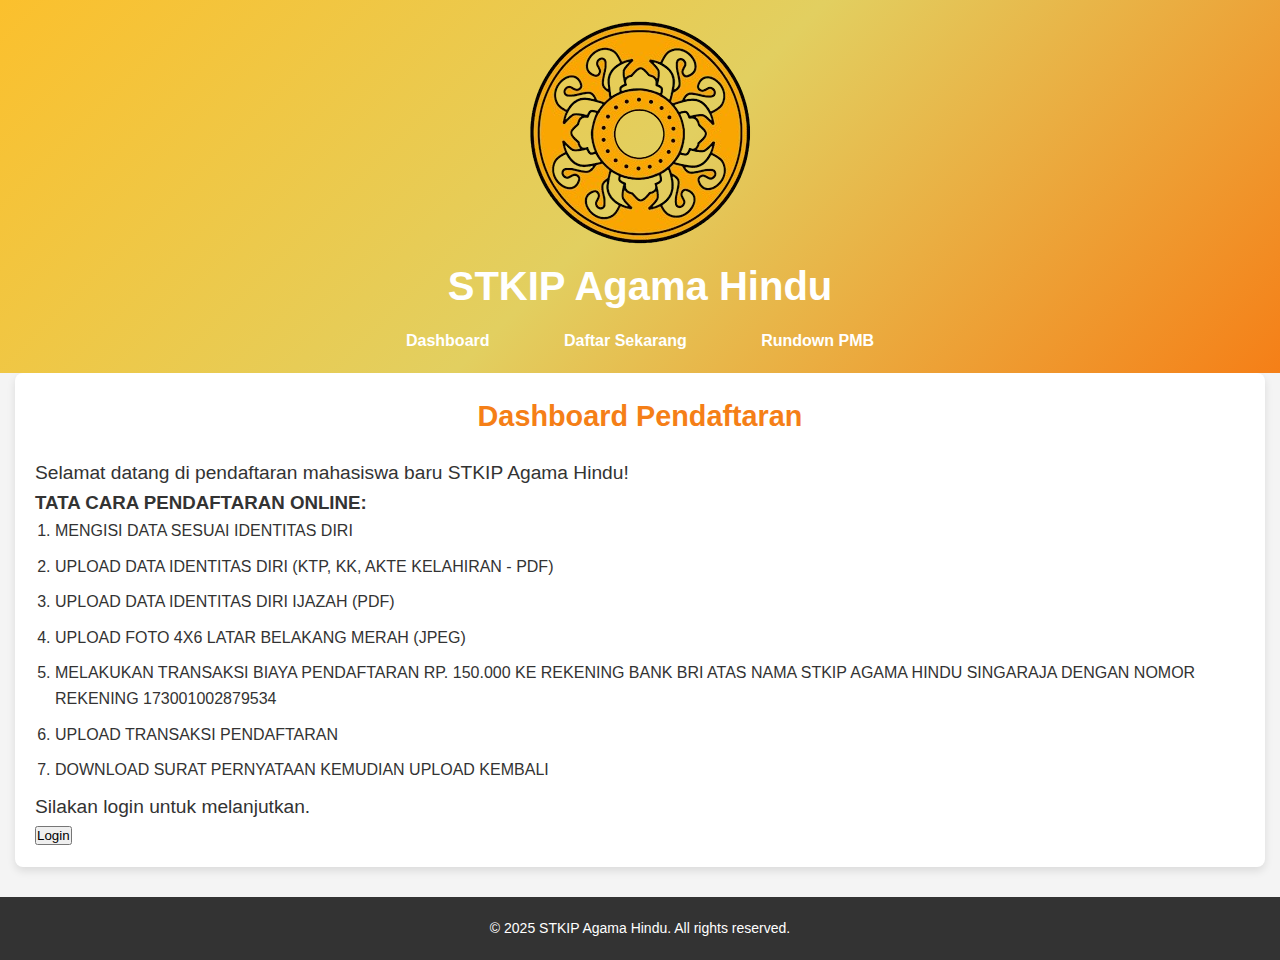
<file: index.html>
<!DOCTYPE html>
<html lang="id">
<head>
  <meta charset="UTF-8">
  <meta name="viewport" content="width=device-width, initial-scale=1.0">
  <title>Pendaftaran Mahasiswa Baru - STKIP Agama Hindu</title>
  <link rel="stylesheet" href="styles.css">
  <script defer src="script.js"></script>
</head>
<body>
  <header>
    <div class="container">
        <img src="assets/icon.png" alt="STKIP Agama Hindu Logo" />

      <h1>STKIP Agama Hindu</h1>
      <nav>
        <ul>
            <li><a href="#dashboard">Dashboard</a></li>
            <li><a href="daftar-mahasiswa.html">Daftar Sekarang</a></li>
            <li><a href="assets/rundown-pmb.pdf" download="Rundown_PMB.pdf">Rundown PMB</a></li>
        </ul>
      </nav>
    </div>
  </header>

  <section id="dashboard" class="content">
    <div class="container">
      <h2>Dashboard Pendaftaran</h2>
      <p>Selamat datang di pendaftaran mahasiswa baru STKIP Agama Hindu!</p>

      <h3>TATA CARA PENDAFTARAN ONLINE:</h3>
      <ol>
        <li>MENGISI DATA SESUAI IDENTITAS DIRI</li>
        <li>UPLOAD DATA IDENTITAS DIRI (KTP, KK, AKTE KELAHIRAN - PDF)</li>
        <li>UPLOAD DATA IDENTITAS DIRI IJAZAH (PDF)</li>
        <li>UPLOAD FOTO 4X6 LATAR BELAKANG MERAH (JPEG)</li>
        <li>MELAKUKAN TRANSAKSI BIAYA PENDAFTARAN RP. 150.000 KE REKENING BANK BRI ATAS NAMA STKIP AGAMA HINDU SINGARAJA DENGAN NOMOR REKENING 173001002879534</li>
        <li>UPLOAD TRANSAKSI PENDAFTARAN</li>
        <li>DOWNLOAD SURAT PERNYATAAN KEMUDIAN UPLOAD KEMBALI</li>
      </ol>
      <p>Silakan login untuk melanjutkan.</p>
        <a href="login.html">
            <button>Login</button>
        </a>
    </div>
  </section>

  <footer>
    <div class="container">
      <p>&copy; 2025 STKIP Agama Hindu. All rights reserved.</p>
    </div>
  </footer>
</body>
</html>
</file>
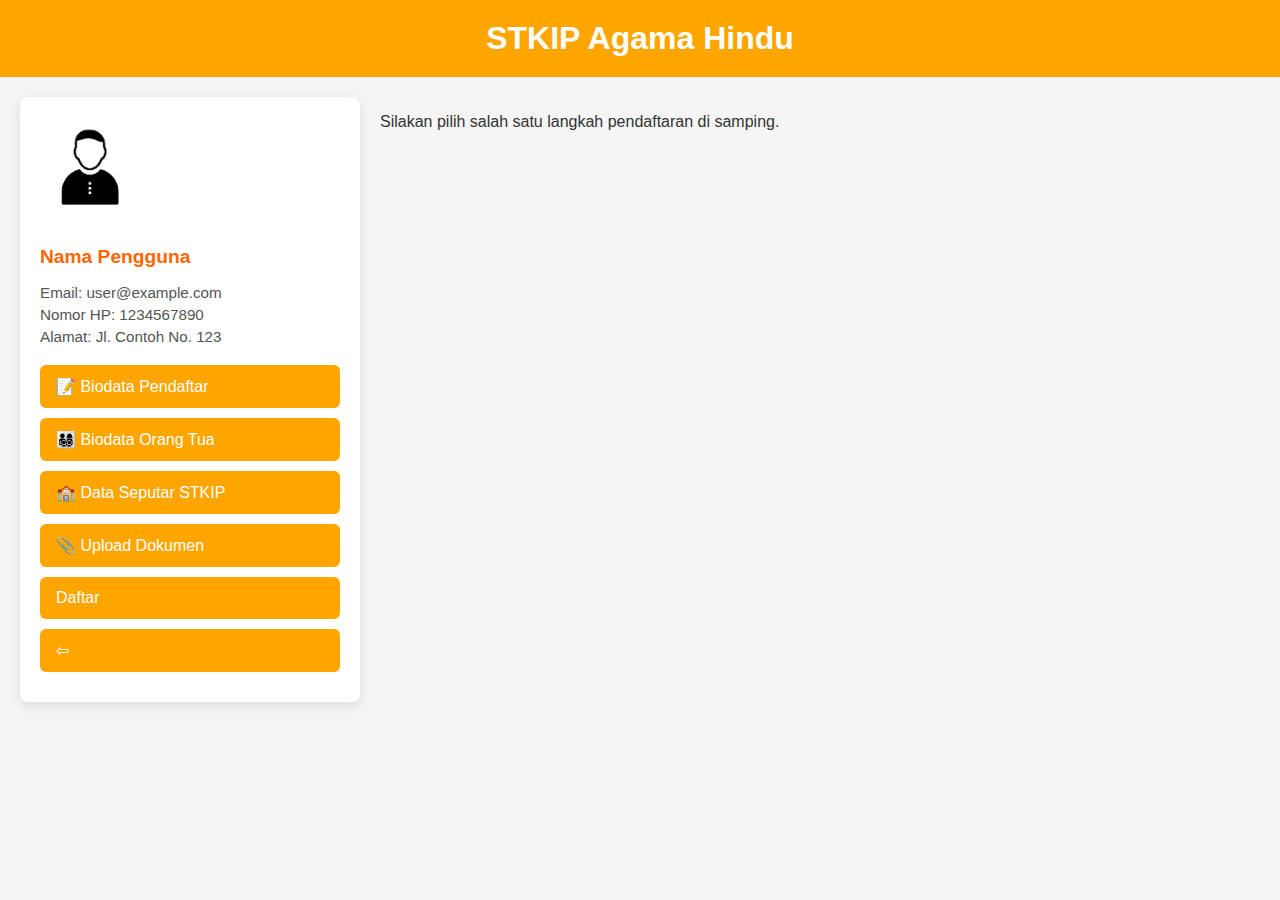
<file: daftar-mahasiswa.html>
<!DOCTYPE html>
<html lang="id">
<head>
  <meta charset="UTF-8" />
  <meta name="viewport" content="width=device-width, initial-scale=1.0" />
  <title>Pendaftaran Mahasiswa Baru - STKIP Agama Hindu</title>
  <link rel="stylesheet" href="style.css" />
  <script defer src="script_daftar.js"></script>
  <script defer src="script_daftars.js"></script>
</head>
<body>
  <header>
    <h1>STKIP Agama Hindu</h1>
    <button class="toggle-profile-btn" id="toggleProfileBtn">➤</button>
  </header>

  <!-- Bungkus dengan main-container -->
  <div class="main-container">
    <div class="profile" id="profile">
      <img src="assets/image.png" alt="Foto Profil" />
      <h2>Nama Pengguna</h2>
      <p>Email: user@example.com</p>
      <p>Nomor HP: 1234567890</p>
      <p>Alamat: Jl. Contoh No. 123</p>

      <div class="form-nav-buttons">
        <button onclick="loadStep('step1_biodata.html')">📝 Biodata Pendaftar</button>
        <button onclick="loadStep('step2_orangtua.html')">👨‍👩‍👧‍👦 Biodata Orang Tua</button>
        <button onclick="loadStep('step3_stkip.html')">🏫 Data Seputar STKIP</button>
        <button onclick="loadStep('step4_dokumen.html')">📎 Upload Dokumen</button>
        <button type="submit">Daftar</button>
        <button class="profile-toggle-btn" id="toggleProfileBtn2">⇦</button>

      </div>
    </div>

    <!-- Konten form berada di kanan -->
    <div id="form-content">
      <p>Silakan pilih salah satu langkah pendaftaran di samping.</p>
    </div>
  </div>

  <script>
    function loadStep(filename) {
      fetch(filename)
        .then(response => {
          if (!response.ok) {
            throw new Error('Gagal memuat file: ' + filename);
          }
          return response.text();
        })
        .then(html => {
          document.getElementById('form-content').innerHTML = html;
        })
        .catch(error => {
          document.getElementById('form-content').innerHTML = '<p style="color:red;">Terjadi kesalahan saat memuat konten.</p>';
          console.error(error);
        });
    }
  </script>
</body>
</html>
</file>
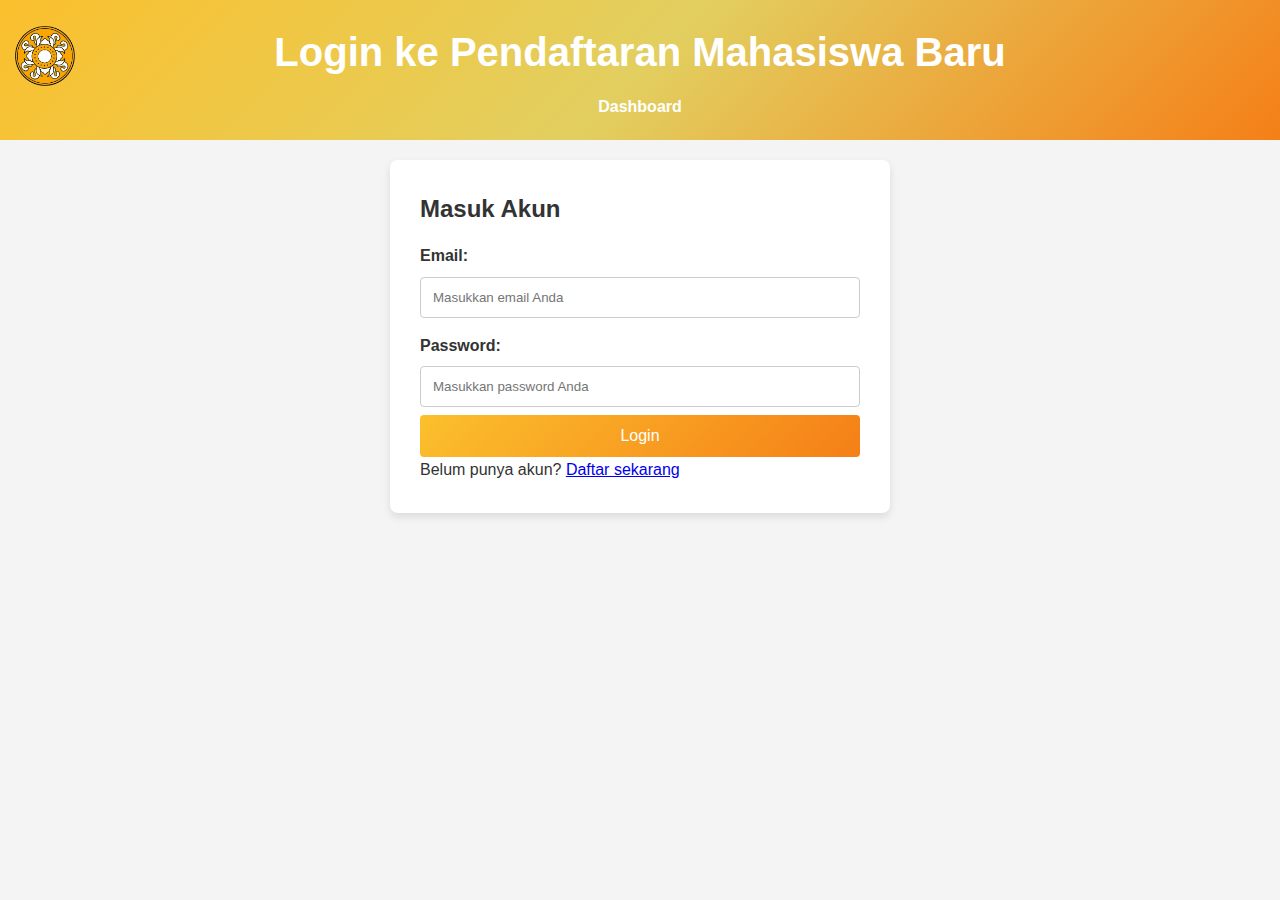
<file: login.html>
<!DOCTYPE html>
<html lang="id">
<head>
    <meta charset="UTF-8">
    <meta name="viewport" content="width=device-width, initial-scale=1.0">
    <title>Login - STKIP Agama Hindu</title>
    <link rel="stylesheet" href="styles.css">
    <script defer src="script.js"></script>
</head>
<body>
    <header>
        <img src="assets/icon2.png" alt="STKIP Agama Hindu Logo" class="logo"/>
        <h1>Login ke Pendaftaran Mahasiswa Baru</h1>
        <nav>
            <ul>
                <li><a href="index.html">Dashboard</a></li>
            </ul>
        </nav>
      
    </header>

    <section class="login-section">
        <div class="login-container">
            <form action="/login" method="POST" class="login-form">
                <h2>Masuk Akun</h2>

                <label for="email">Email:</label>
                <input type="email" id="email" name="email" required placeholder="Masukkan email Anda">

                <label for="password">Password:</label>
                <input type="password" id="password" name="password" required placeholder="Masukkan password Anda">

                <button type="submit" class="submit-btn">Login</button>

                <p>Belum punya akun? <a href="register.html">Daftar sekarang</a></p>
            </form>
        </div>
    </section>
</body>
</html>
</file>
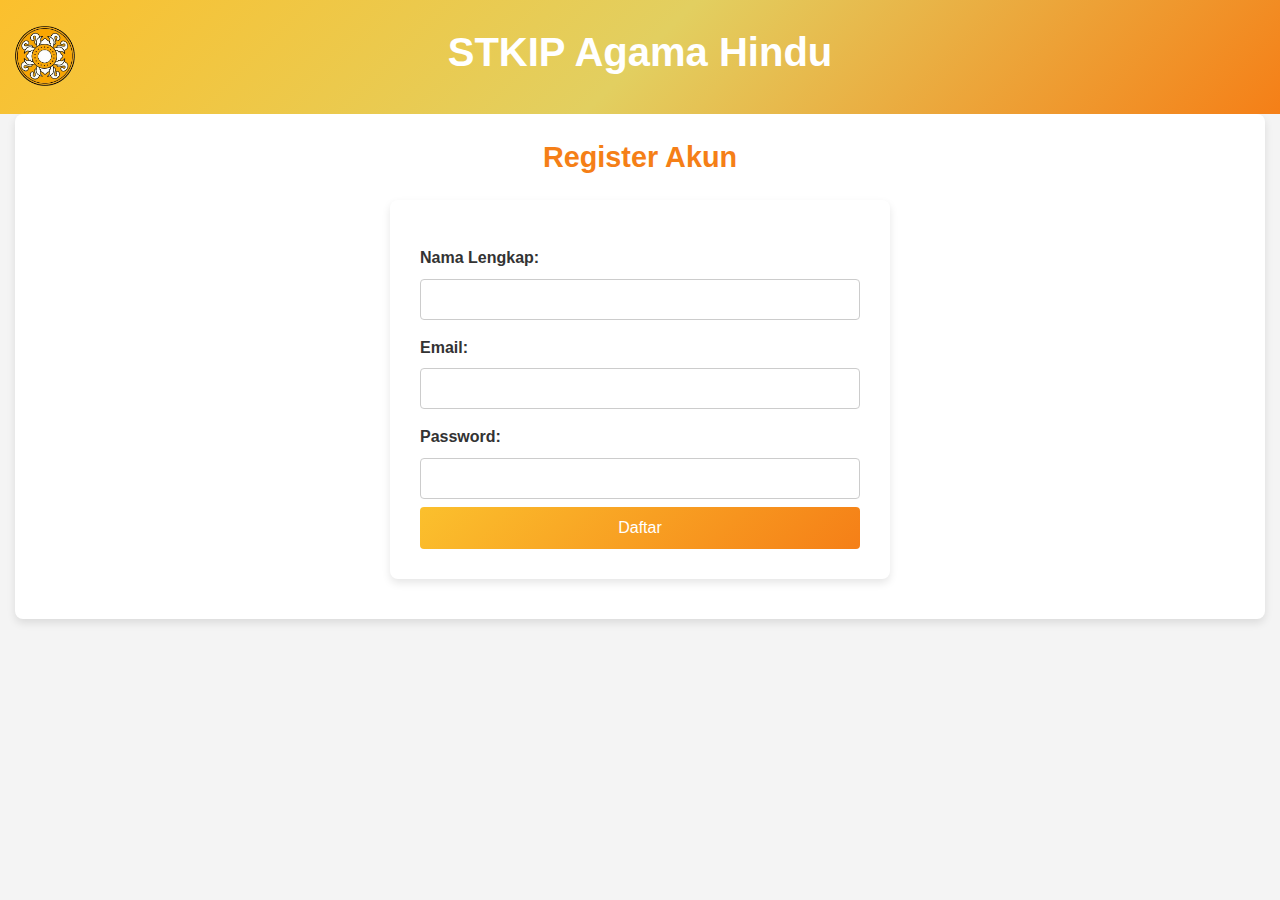
<file: register.html>
<!DOCTYPE html>
<html lang="id">
<head>
  <meta charset="UTF-8">
  <meta name="viewport" content="width=device-width, initial-scale=1.0">
  <title>Register Akun - STKIP Agama Hindu</title>
  <link rel="stylesheet" href="styles.css">
  <script defer src="script.js"></script>
</head>
<body>
  <header>
    <h1>STKIP Agama Hindu</h1>
    <img src="assets/icon2.png" alt="STKIP Agama Hindu Logo" class="logo"/>
    
  </header>

  <section id="register">
    <h2>Register Akun</h2>
    <form action="/register" method="POST">
      <label for="nama">Nama Lengkap:</label>
      <input type="text" id="nama" name="nama" required>
      
      <label for="email">Email:</label>
      <input type="email" id="email" name="email" required>

      <label for="password">Password:</label>
      <input type="password" id="password" name="password" required>

      <a href="login.html">
        <button type="button">Daftar</button>
      </a>
    </form>
  </section>
</body>
</html>
</file>
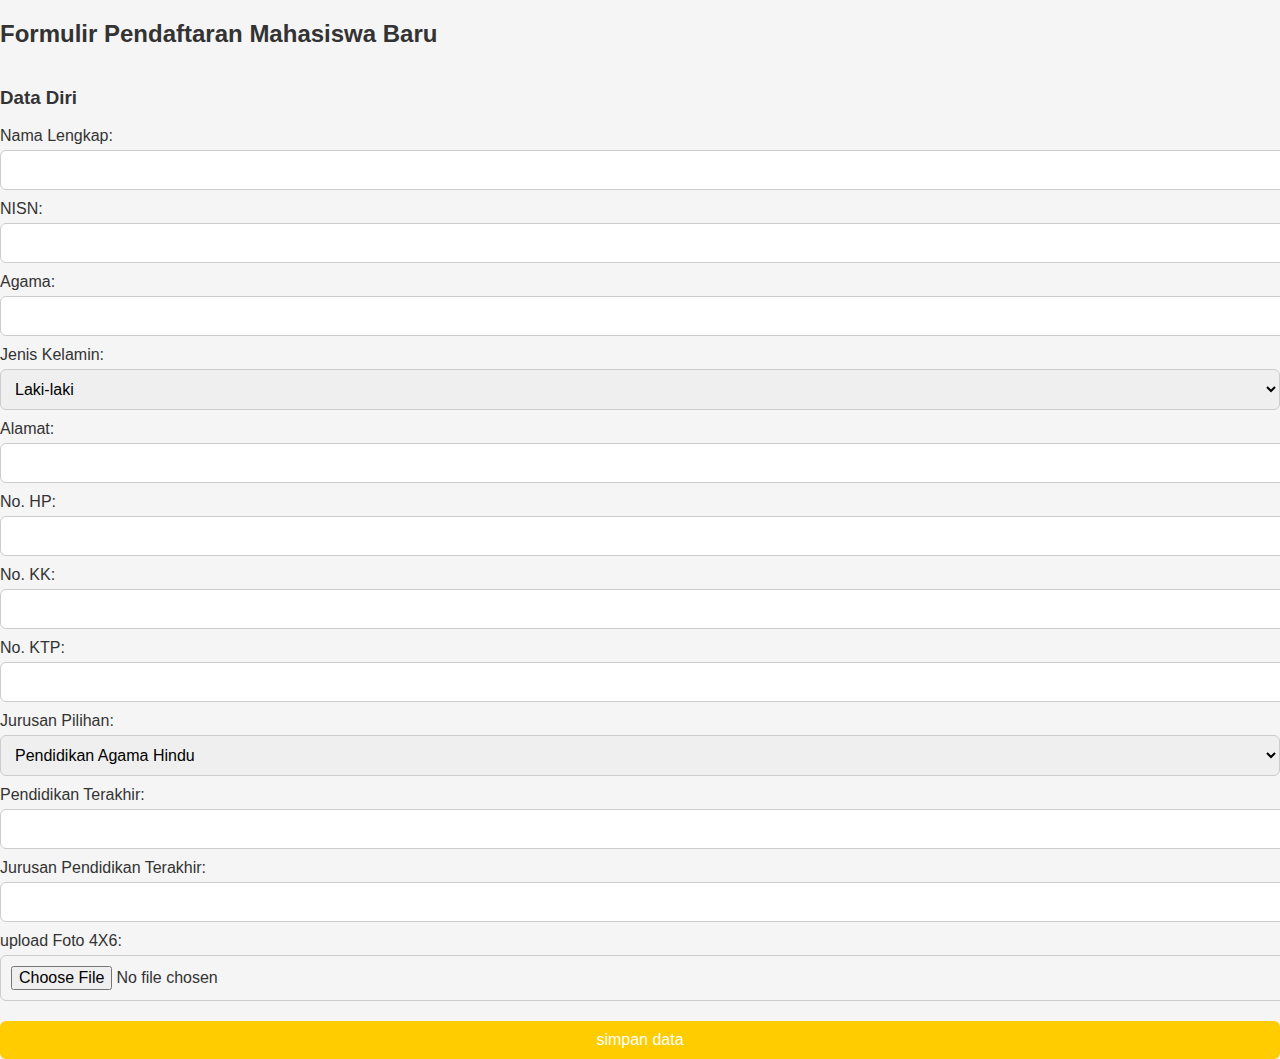
<file: step1_biodata.html>
<!DOCTYPE html>
<html lang="id">
<head>
  <meta charset="UTF-8" />
  <title>Biodata Pendaftar</title>
  <link rel="stylesheet" href="style.css" />
  <script defer src="script_daftar.js"></script>

</head>
<body>
    <h2>Formulir Pendaftaran Mahasiswa Baru</h2>

    <form id="form-pendaftaran" action="/submit-registration" method="POST" enctype="multipart/form-data">
      <div id="step-1">
        <h3>Data Diri</h3>
        <label for="nama_lengkap">Nama Lengkap:</label>
        <input type="text" id="nama_lengkap" name="nama_lengkap" required>

        <label for="nisn">NISN:</label>
        <input type="text" id="nisn" name="nisn" required>

        <label for="agama">Agama:</label>
        <input type="text" id="agama" name="agama" required>

        <label for="jenis_kelamin">Jenis Kelamin:</label>
        <select id="jenis_kelamin" name="jenis_kelamin" required>
          <option value="L">Laki-laki</option>
          <option value="P">Perempuan</option>
        </select>

        <label for="alamat">Alamat:</label>
        <input type="text" id="alamat" name="alamat" required>

        <label for="no_hp">No. HP:</label>
        <input type="text" id="no_hp" name="no_hp" required>

        <label for="no_kk">No. KK:</label>
        <input type="text" id="no_kk" name="no_kk" required>

        <label for="no_ktp">No. KTP:</label>
        <input type="text" id="no_ktp" name="no_ktp" required>

        <label for="jurusan">Jurusan Pilihan:</label>
        <select id="jurusan" name="jurusan" required>
          <option value="pendidikan_agama_hindu">Pendidikan Agama Hindu</option>
          <option value="pendidikan_olahraga">Pendidikan Olahraga dan Kesehatan</option>
          <option value="pendidikan_bahasa_inggris">Pendidikan Bahasa Inggris</option>
          <option value="ilmu_komunikasi_hindu">Ilmu Komunikasi Hindu</option>
        </select>

        <label for="pendidikan_terakhir">Pendidikan Terakhir:</label>
        <input type="text" id="pendidikan_terakhir" name="pendidikan_terakhir" required>

        <label for="jurusan_terakhir">Jurusan Pendidikan Terakhir:</label>
        <input type="text" id="jurusan_terakhir" name="jurusan_terakhir" required>

        <label for="pas-poto">upload Foto 4X6:</label>
        <input type="file" id="pas-poto" name="pas-poto" required>
        <button>simpan data</button>
</body>
</html>
</file>
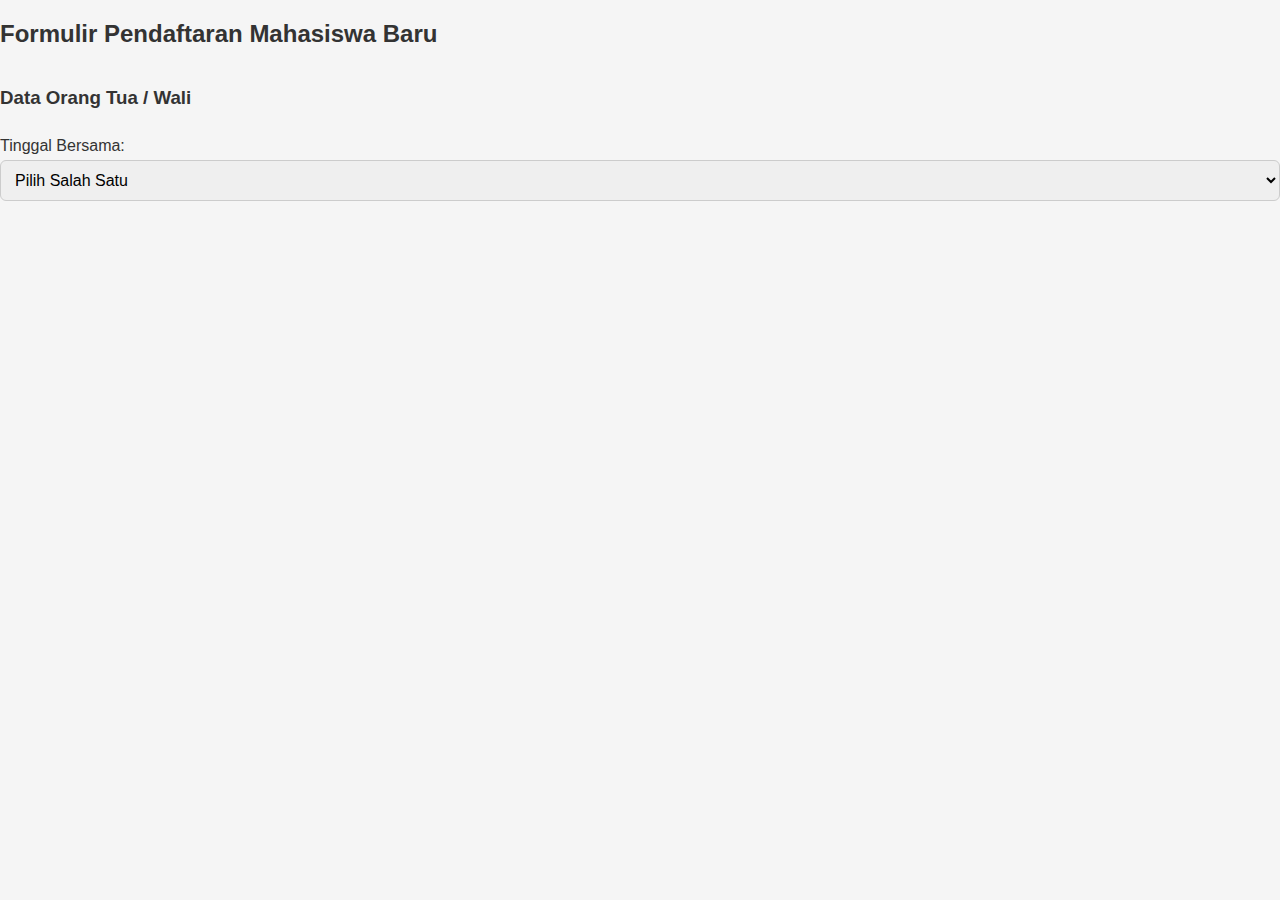
<file: step2_orangtua.html>
<!DOCTYPE html>
<html lang="id">
<head>
  <meta charset="UTF-8" />
  <title>Biodata Orang tua</title>
  <link rel="stylesheet" href="style.css" />
  <script defer src="script_daftars.js"></script>

</head>
<body>
 <h2>Formulir Pendaftaran Mahasiswa Baru</h2>

<h3>Data Orang Tua / Wali</h3>
<form id="form-pendaftaran" action="/submit-registration" method="POST" enctype="multipart/form-data">
<label for="tinggal_bersama">Tinggal Bersama:</label>
<select id="tinggal_bersama" name="tinggal_bersama" required>
<option value="" disabled selected>Pilih Salah Satu</option>
<option value="orang_tua">Orang Tua</option>
<option value="wali">Wali</option>
</select>

<div id="data-ayah">
  <label for="nama_ayah">Nama Ayah:</label>
  <input type="text" id="nama_ayah" name="nama_ayah" required>

  <label for="pekerjaan_ayah">Pekerjaan Ayah:</label>
  <input type="text" id="pekerjaan_ayah" name="pekerjaan_ayah" required>

  <label for="alamat_ayah">Alamat Ayah:</label>
  <input type="text" id="alamat_ayah" name="alamat_ayah" required>

  <label for="no_hp_ayah">No. HP Ayah:</label>
  <input type="text" id="no_hp_ayah" name="no_hp_ayah" required>

  <label for="penghasilan_ayah">Penghasilan Ayah:</label>
  <input type="text" id="penghasilan_ayah" name="penghasilan_ayah" required>
</div>

<div id="data-ibu">
  <label for="nama_ibu">Nama Ibu:</label>
  <input type="text" id="nama_ibu" name="nama_ibu" required>

  <label for="pekerjaan_ibu">Pekerjaan Ibu:</label>
  <input type="text" id="pekerjaan_ibu" name="pekerjaan_ibu" required>

  <label for="alamat_ibu">Alamat Ibu:</label>
  <input type="text" id="alamat_ibu" name="alamat_ibu" required>

  <label for="no_hp_ibu">No. HP Ibu:</label>
  <input type="text" id="no_hp_ibu" name="no_hp_ibu" required>

  <label for="penghasilan_ibu">Penghasilan Ibu:</label>
  <input type="text" id="penghasilan_ibu" name="penghasilan_ibu" required>
</div>

<div id="data-wali">
    <label for="nama_wali">Nama Wali:</label>
    <small>Contoh: Siti Jubaidah (Nenek)</small>
    <input type="text" id="nama_wali" name="nama_wali" required>
    
    <label for="pekerjaan_wali">Pekerjaan Wali:</label>
    <input type="text" id="pekerjaan_wali" name="pekerjaan_wali" required>

    <label for="alamat_wali">Alamat Wali:</label>
    <input type="text" id="alamat_wali" name="alamat_wali" required>

    <label for="no_hp_wali">No. HP Wali:</label>
    <input type="text" id="no_hp_wali" name="no_hp_wali" required>

    <label for="penghasilan_wali">Penghasilan Wali:</label>
    <input type="text" id="penghasilan_wali" name="penghasilan_wali" required>
    <button>simpan data</button>
</div>
</form>
</body>
</html>
</file>
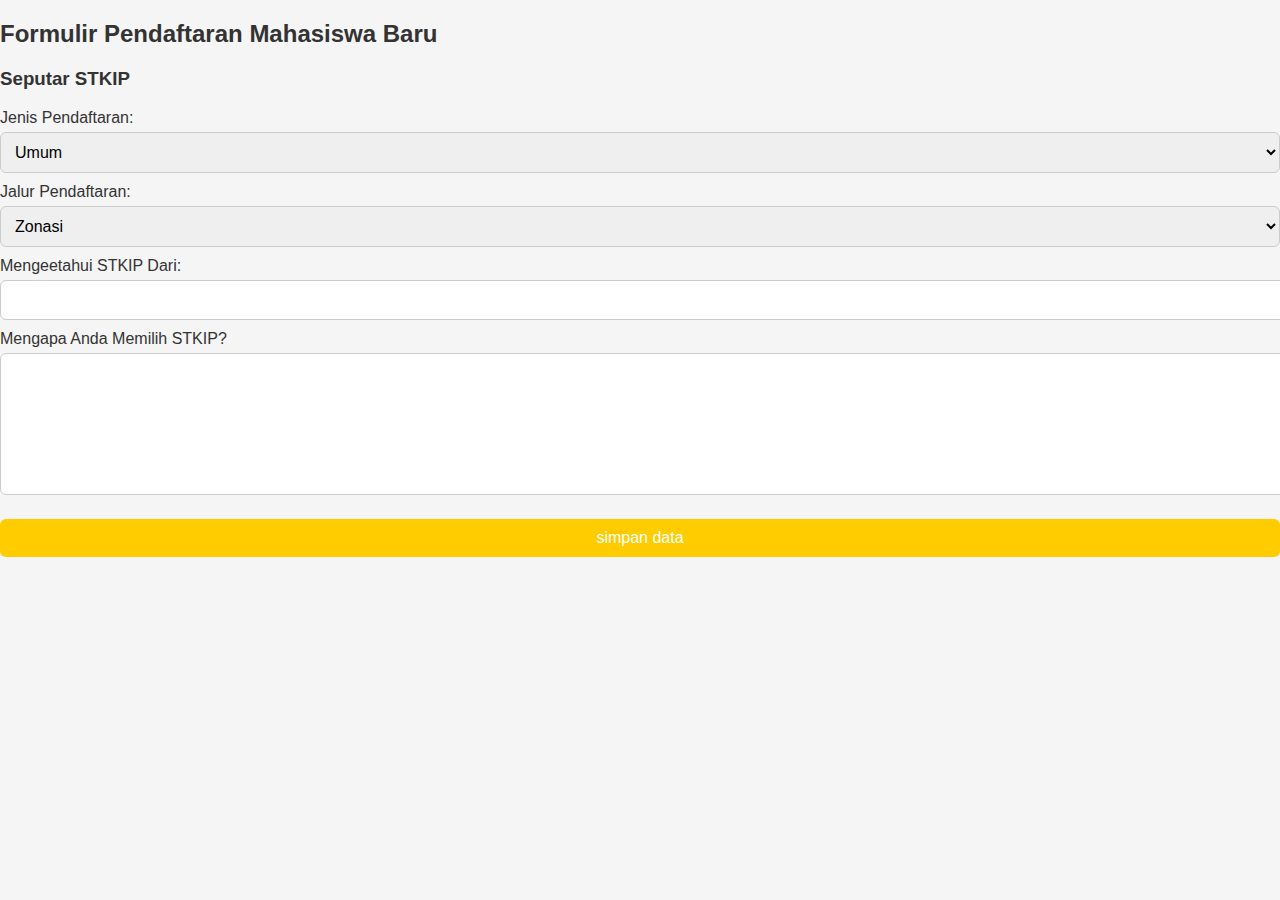
<file: step3_stkip.html>
<!DOCTYPE html>
<html lang="id">
<head>
  <meta charset="UTF-8" />
  <title>STKIP</title>
  <link rel="stylesheet" href="style.css" />
  <script defer src="script_daftar.js"></script>
  <script defer src="script_daftars.js"></script>
</head>
<body>
<div >
    <h2>Formulir Pendaftaran Mahasiswa Baru</h2>

    <h3>Seputar STKIP</h3>
    <form id="form-pendaftaran" action="/submit-registration" method="POST" enctype="multipart/form-data">
    <label for="jenis_pendaftaran">Jenis Pendaftaran:</label>
    <select id="jenis_pendaftaran" name="jenis_pendaftaran" required>
      <option value="baru">Umum</option>
      <option value="undangan">Undangan</option>
    </select>

    <label for="jalur_pendaftaran">Jalur Pendaftaran:</label>
    <select id="jalur_pendaftaran" name="jalur_pendaftaran" required>
      <option value="zonasi">Zonasi</option>
      <option value="kurang_mampu">Kurang Mampu</option>
      <option value="prestasi">Prestasi</option>
    </select>
    <label for="tentang_STKIP">Mengeetahui STKIP Dari:</label>
    <input type="text" id="tentang_STKIP" name="tentang_STKIP" required>
    <label for="alasan">Mengapa Anda Memilih STKIP?</label>
    <textarea id="alasan" name="alasan" rows="5" class="textarea-large" required></textarea>
    <button>simpan data</button>
    </form>
</div>
  </body>
  </html>
</file>
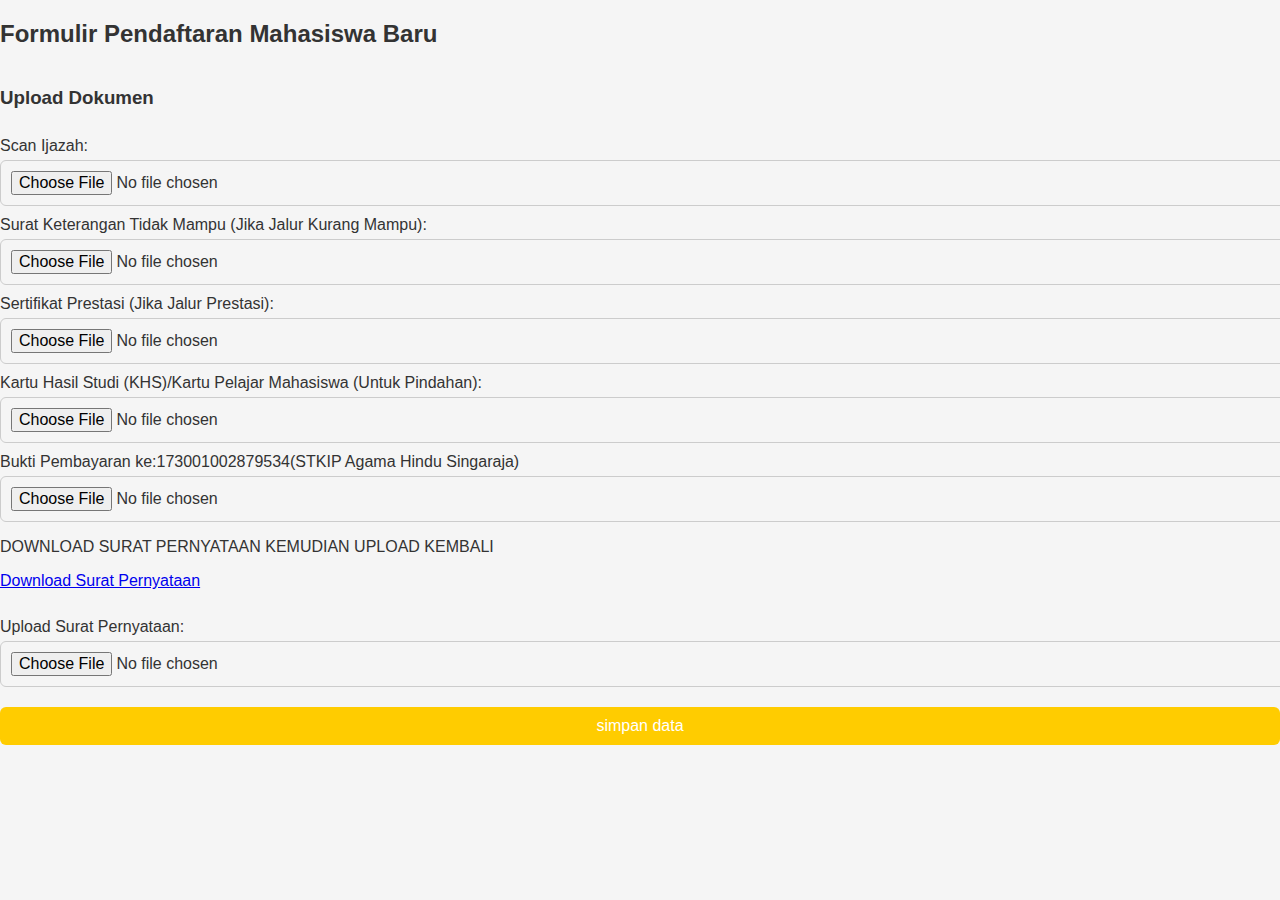
<file: step4_dokumen.html>
<!DOCTYPE html>
<html lang="id">
<head>
  <meta charset="UTF-8" />
  <title>Upload Dokumen</title>
  <link rel="stylesheet" href="style.css" />
  <script defer src="script_daftar.js"></script>

</head>
<body>
    <h2>Formulir Pendaftaran Mahasiswa Baru</h2>
<h3>Upload Dokumen</h3>
<form id="form-pendaftaran" action="/submit-registration" method="POST" enctype="multipart/form-data">

<label for="ijasah">Scan Ijazah:</label>
<input type="file" id="ijasah" name="ijasah" required>

<label for="surat_keterangan">Surat Keterangan Tidak Mampu (Jika Jalur Kurang Mampu):</label>
<input type="file" id="surat_keterangan" name="surat_keterangan">

<label for="sertifikat">Sertifikat Prestasi (Jika Jalur Prestasi):</label>
<input type="file" id="sertifikat" name="sertifikat">

<label for="raport">Kartu Hasil Studi (KHS)/Kartu Pelajar Mahasiswa (Untuk Pindahan):</label>
<input type="file" id="raport" name="raport">

<label for="Transfer">Bukti Pembayaran ke:173001002879534(STKIP Agama Hindu Singaraja)</label>
<input type="file" id="Transfer" name="Transfer">

<p> DOWNLOAD SURAT PERNYATAAN KEMUDIAN UPLOAD KEMBALI</p>
<a href="files/surat_pernyataan.pdf" download="Surat_Pernyataan.pdf">Download Surat Pernyataan</a> <br><br>

<label for="surat_pernyataan">Upload Surat Pernyataan:</label>
<input type="file" id="surat_pernyataan" name="surat_pernyataan">

<button>simpan data</button>
</div>
</form>
</section>
</body>
</html>
</file>
<file: styles.css>
/* Global Styles */
* {
    margin: 0;
    padding: 0;
    box-sizing: border-box;
}

body {
    font-family: Arial, sans-serif;
    background-color: #f4f4f4;
    color: #333;
    line-height: 1.6;
}

/* Header */
header {
    background: linear-gradient(135deg, #fbc02d,#e2cf60, #f57f17); /* Gradasi yang lebih lembut dan hangat */
    color: white;
    padding: 20px;
    text-align: center;
    position: relative;
}

header h1 {
    font-size: 2.5rem;
    margin-bottom: 10px;
}

header nav ul {
    list-style: none;
    padding: 0;
    margin: 0;
    text-align: center;
}

header nav ul li {
    display: inline;
    margin: 0 15px;
}

header nav ul li a {
    color: white;
    text-decoration: none;
    font-weight: bold;
    font-size: 1rem;
    padding: 10px 20px;
    border-radius: 4px;
    transition: background 0.3s ease, color 0.3s ease;
}

header nav ul li a:hover {
    background: linear-gradient(135deg, #f57f17, #fbc02d, #e2cf60); /* Gradasi yang lebih lembut saat hover */
    color: white;
}

/* Dashboard and Form */
#dashboard, #register {
    padding: 20px;
    margin: 0 15px;
    background-color: white;
    border-radius: 8px;
    box-shadow: 0 4px 8px rgba(0,0,0,0.1);
}

#dashboard h2, #register h2 {
    font-size: 1.8rem;
    color: #f57f17; /* Oranye lebih lembut */
    text-align: center;
    margin-bottom: 20px;
}

#dashboard p, #register p {
    font-size: 1.2rem;
    line-height: 1.5;
    text-align: justify;
}

ol {
    margin-left: 20px;
    font-size: 16px;
}

ol li {
    margin-bottom: 10px;
}

/* Forms */
form {
    background-color: white;
    padding: 30px;
    margin: 20px auto;
    max-width: 500px;
    border-radius: 8px;
    box-shadow: 0 4px 8px rgba(0,0,0,0.1);
}

form label {
    display: block;
    margin-top: 15px;
    font-size: 1rem;
    font-weight: bold;
}

form input, form select, form button {
    width: 100%;
    padding: 12px;
    margin-top: 8px;
    border: 1px solid #ccc;
    border-radius: 4px;
    box-sizing: border-box;
}

form button {
    background: linear-gradient(135deg, #fbc02d, #f57f17); 
    color: white;
    border: none;
    cursor: pointer;
    font-size: 1rem;
    padding: 12px;
    transition: background 0.3s ease;
}

form button:hover {
    background: linear-gradient(135deg, #f57f17, #fbc02d); 
}

/* Footer */
footer {
    background-color: #333;
    color: white;
    padding: 20px 0;
    text-align: center;
    margin-top: 30px;
}

footer p {
    font-size: 14px;
}

/* Responsive Design */
@media screen and (max-width: 768px) {
    header h1 {
        font-size: 2rem;
    }

    #dashboard, #register {
        padding: 20px;
        margin: 10px;
    }

    form {
        margin: 10px;
        padding: 20px;
        max-width: 100%;
    }

    nav ul li {
        display: block;
        margin: 5px 0;
    }
}

/* Logo Position */
header .logo {
    position: absolute;
    top: 26px;
    left: 15px;
    width: 60px;
    height: auto;
    background-color: transparent;
}
</file>
<file: style.css>
/* Global Styles */
body {
    font-family: 'Segoe UI', Tahoma, Geneva, Verdana, sans-serif;
    background-color: #f5f5f5;
    margin: 0;
    padding: 0;
    color: #333;
    display: flex;
    flex-direction: column;
    min-height: 100vh;
}

/* Header */
header {
    background-color: #ffa500;
    color: white;
    padding: 20px;
    text-align: center;
    position: relative;
}

header h1 {
    margin: 0;
    font-size: 2rem;
}

.toggle-profile-btn {
    background: none;
    border: none;
    font-size: 24px;
    cursor: pointer;
    padding: 10px;
    position: absolute;
    top: 20px;
    left: 20px;
    display: none;
}

.toggle-profile-btn.show {
    display: block;
}

/* Main Layout */
.main-container {
    display: flex;
    gap: 20px;
    padding: 20px;
    flex-wrap: wrap;
}

/* Profile Sidebar */
.profile {
    flex: 1;
    background-color: #ffffff;
    padding: 20px;
    border-radius: 8px;
    box-shadow: 0 4px 12px rgba(0, 0, 0, 0.1);
    max-width: 300px;
    transition: transform 0.3s ease, opacity 0.3s ease;
}

.profile img {
    width: 100px;
    height: 100px;
    border-radius: 50%;
    object-fit: cover;
    margin-bottom: 15px;
}

.profile h2 {
    color: #ff6600;
    margin-top: 10px;
    font-size: 1.2rem;
}

.profile p {
    font-size: 0.95rem;
    color: #555;
    margin: 5px 0;
}

.profile.hidden {
    transform: translateX(-100%);
    opacity: 0;
}

/* Profile Toggle Button */
.profile-toggle-btn {
    background-color: transparent;
    color: #333;
    border: none;
    font-size: 34px;
    cursor: pointer;
    border-radius: 5px;
    transition: transform 0.3s ease;
    padding: 10px;
}

.profile-toggle-btn:hover {
    transform: scale(1.2);
}
.form-nav-buttons {
    margin-top: 20px;
}

.form-nav-buttons button {
    display: block;
    width: 100%;
    margin-bottom: 10px;
    padding: 12px 16px;
    font-size: 1rem;
    background-color: #ffa500;
    color: #fff;
    border: none;
    border-radius: 6px;
    cursor: pointer;
    text-align: left;
    transition: background-color 0.3s ease, transform 0.2s ease;
}

.form-nav-buttons button:hover {
    background-color: #ff8700;
    transform: translateX(5px);
}


/* Navigation Button Section */
.navigation-buttons {
    flex: 2;
    background-color: #ffffff;
    padding: 20px 30px;
    border-radius: 12px;
    box-shadow: 0 4px 12px rgba(0, 0, 0, 0.1);
    min-width: 300px;
    width: 100%;
}

.navigation-buttons h2 {
    font-size: 1.4rem;
    margin-bottom: 20px;
    color: #333;
}

.navigation-buttons button {
    display: block;
    width: 100%;
    margin-bottom: 12px;
    padding: 12px 16px;
    font-size: 1rem;
    background-color: #ffa500;
    color: white;
    border: none;
    border-radius: 6px;
    cursor: pointer;
    transition: background-color 0.3s ease;
}

.navigation-buttons button:hover {
    background-color: #ff8700;
}

/* Form Styling (for inner steps) */
#daftar-mahasiswa {
    background-color: #ffffff;
    padding: 20px 30px;
    border-radius: 12px;
    box-shadow: 0 4px 12px rgba(0, 0, 0, 0.1);
    max-width: 800px;
    margin: 0 auto;
}

form {
    width: 100%;
}

form label {
    display: block;
    margin-top: 10px;
    font-weight: 500;
}

form input, form select, form button, form textarea {
    width: 100%;
    padding: 10px;
    margin-top: 5px;
    border: 1px solid #ccc;
    border-radius: 6px;
    font-size: 1rem;
}

form button {
    background-color: #ffcc00;
    color: white;
    border: none;
    cursor: pointer;
    margin-top: 20px;
    transition: background-color 0.3s ease;
}

form button:hover {
    background-color: #f7a800;
}

/* Textarea khusus */
.textarea-large {
    width: 100%;
    height: 120px;
    resize: vertical;
}

/* Responsive Design */
@media screen and (max-width: 768px) {
    .main-container {
        flex-direction: column;
        align-items: center;
    }

    .profile {
        margin-bottom: 20px;
        max-width: 90%;
    }

    .navigation-buttons {
        width: 100%;
    }

    #daftar-mahasiswa {
        width: 90%;
    }

    .toggle-profile-btn {
        display: block;
    }
}
</file>
